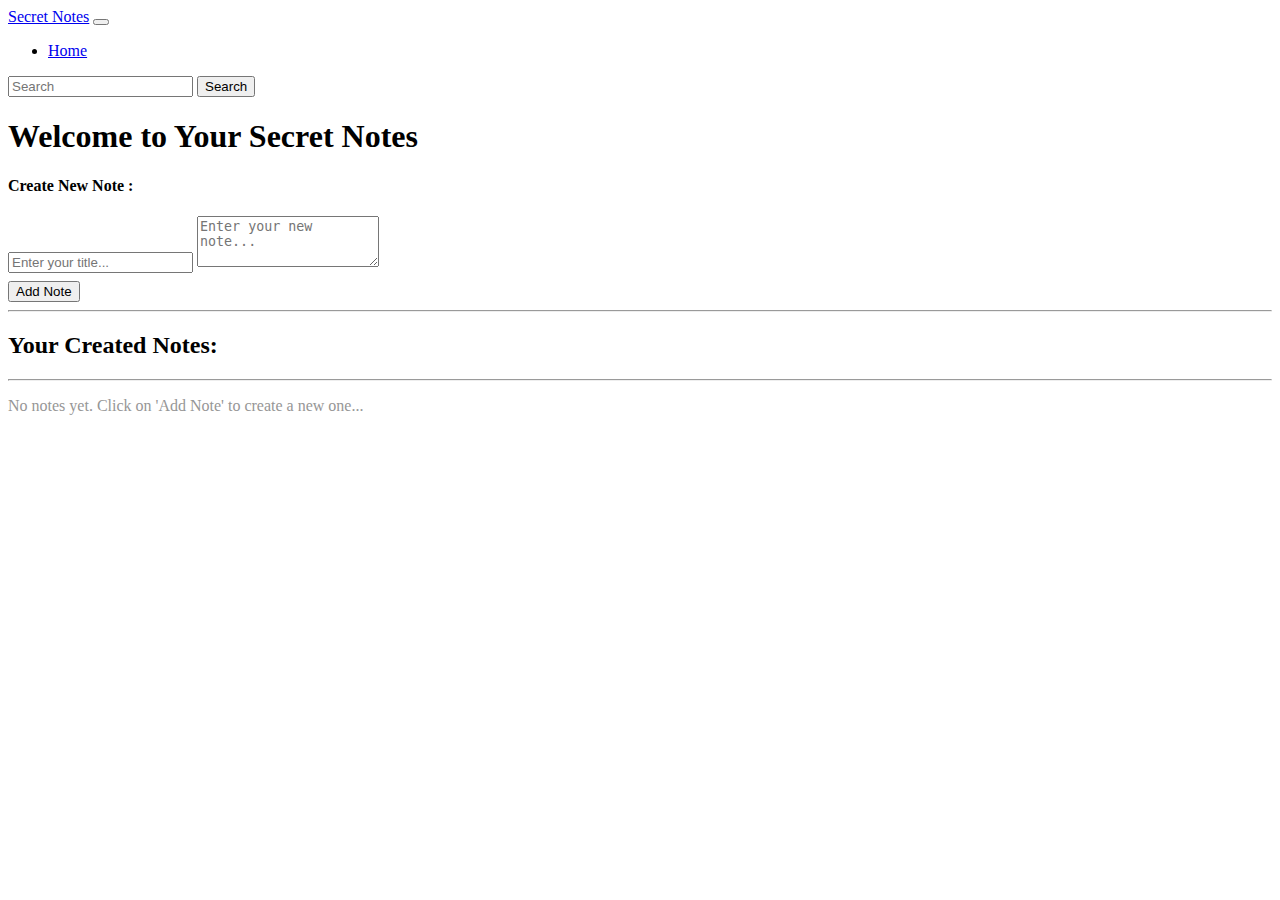
<file: Notes App/index.html>
<!DOCTYPE html>
<html lang="en">
<head>
    <meta charset="UTF-8">
    <meta http-equiv="X-UA-Compatible" content="IE=edge">
    <meta name="viewport" content="width=device-width, initial-scale=1.0">
    <title>Secret Notes</title>
    <link href="https://cdn.jsdelivr.net/npm/bootstrap@5.0.2/dist/css/bootstrap.min.css" rel="stylesheet" integrity="sha384-EVSTQN3/azprG1Anm3QDgpJLIm9Nao0Yz1ztcQTwFspd3yD65VohhpuuCOmLASjC" crossorigin="anonymous">
</head>
<body>
    <nav class="navbar navbar-expand-lg navbar-dark bg-dark">
        <div class="container-fluid">
          <a class="navbar-brand" href="#">Secret Notes</a>
          <button class="navbar-toggler" type="button" data-bs-toggle="collapse" data-bs-target="#navbarSupportedContent" aria-controls="navbarSupportedContent" aria-expanded="false" aria-label="Toggle navigation">
            <span class="navbar-toggler-icon"></span>
          </button>
          <div class="collapse navbar-collapse" id="navbarSupportedContent">
            <ul class="navbar-nav me-auto mb-2 mb-lg-0">
              <li class="nav-item">
                <a class="nav-link active" aria-current="page" href="#">Home</a>
              </li>
            </ul>
            <form class="d-flex">
              <input id="searchBar" class="form-control me-2" type="search" placeholder="Search" aria-label="Search">
              <button id="searchBtn" class="btn btn-outline-success" type="submit">Search</button>
            </form>
          </div>
        </div>
        </nav>

      <div class="container my-3">
          <h1>Welcome to Your Secret Notes</h1>
            <div class="card">
                <div class="card-body">
                  <h4 class="card-title">Create New Note : </h5>
                  <div class="mb-3">
                    <input class="form-control" id="addTitle" placeholder="Enter your title..." style="margin-bottom: 8px;">
                    
                    <textarea class="form-control" id="addText" rows="3" placeholder="Enter your new note..."></textarea>
                  </div>
                  <button class="btn btn-primary" id="addBtn">Add Note</button>
                </div>
            </div>
            <hr>
            <h2>Your Created Notes:</h2>
            <hr>

            <div id="notes" class="container-fluid row">
                
            </div>

        </div>
        

        
</body>
<script src="script.js"></script>
<script src="https://cdn.jsdelivr.net/npm/@popperjs/core@2.9.2/dist/umd/popper.min.js" integrity="sha384-IQsoLXl5PILFhosVNubq5LC7Qb9DXgDA9i+tQ8Zj3iwWAwPtgFTxbJ8NT4GN1R8p" crossorigin="anonymous"></script>
<script src="https://cdn.jsdelivr.net/npm/bootstrap@5.0.2/dist/js/bootstrap.min.js" integrity="sha384-cVKIPhGWiC2Al4u+LWgxfKTRIcfu0JTxR+EQDz/bgldoEyl4H0zUF0QKbrJ0EcQF" crossorigin="anonymous"></script>
</html>
</file>
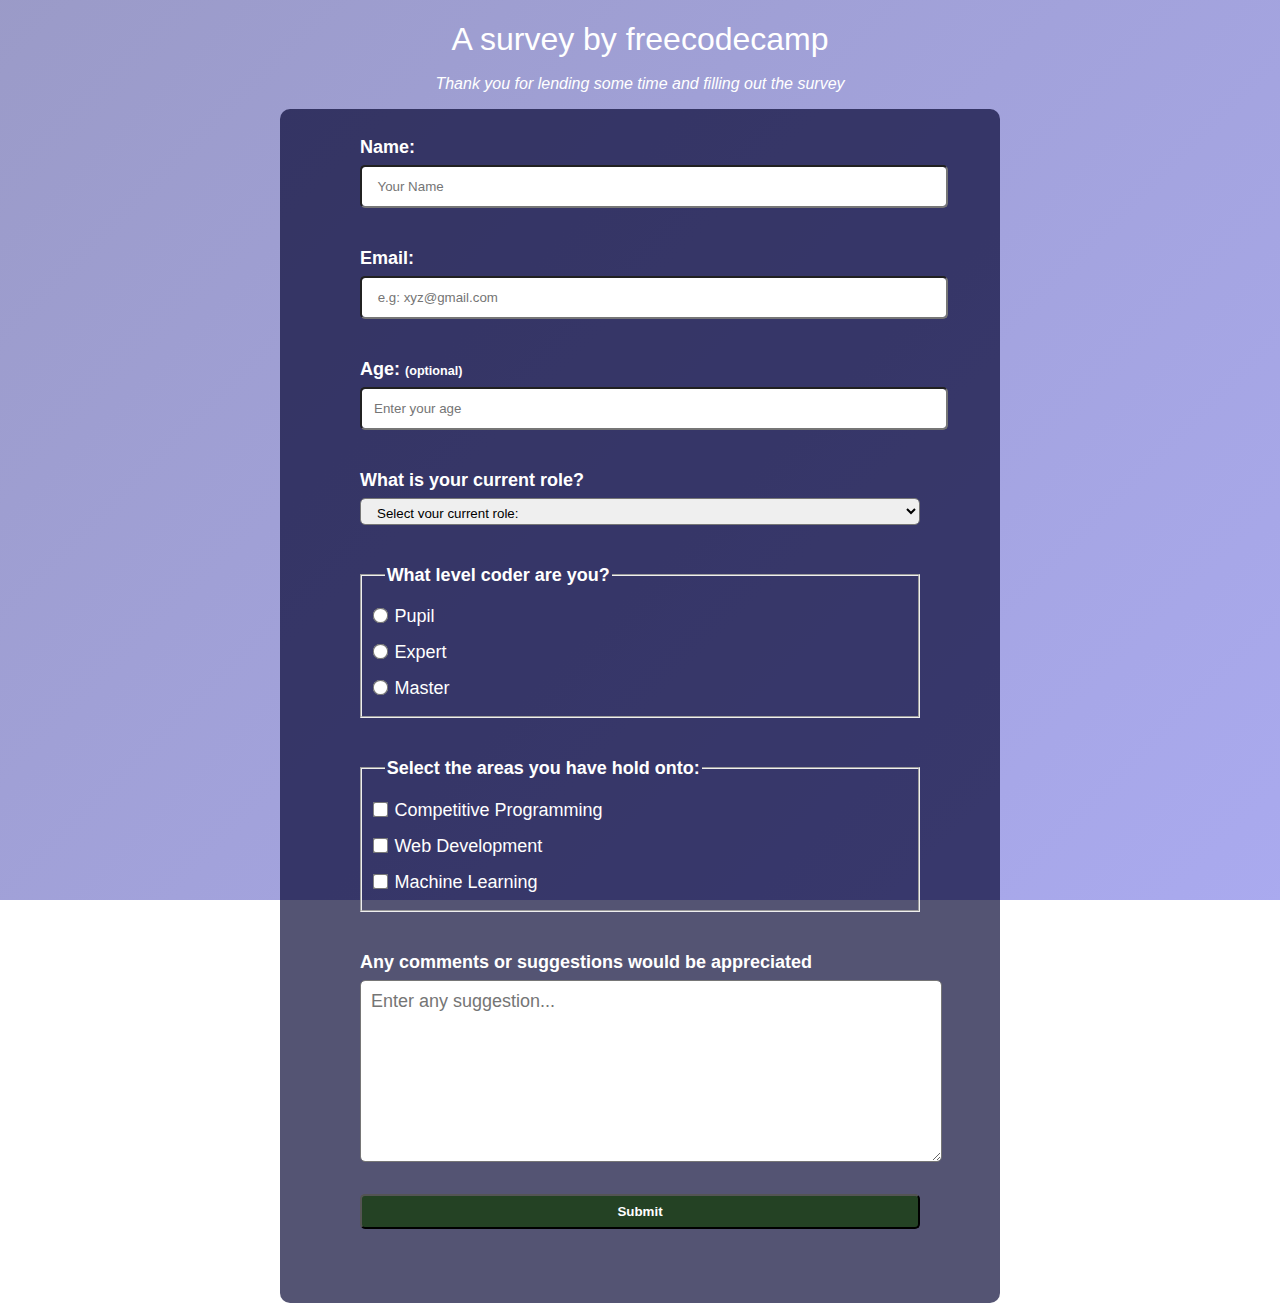
<file: Survey Form/index.html>
<!DOCTYPE html>
<html lang="en">
<head>
    <meta charset="UTF-8">
    <meta http-equiv="X-UA-Compatible" content="IE=edge">
    <meta name="viewport" content="width=device-width, initial-scale=1.0">
    <title>The Survey Form</title>
    <link rel="stylesheet" href="styles.css">
</head>
<body>
    <header><h1 id="title">A survey by freecodecamp</h1>
        <p id="description">Thank you for lending some time and filling out the survey</p>
    </header>
    <div class="section">
        <form id="survey-form">
            <label for="name" id="name-label"><strong>Name:</strong></label><br>
            <input id="name" type="text" placeholder=" Your Name" required><br>
            <label for="email" id="email-label"><strong>Email:</strong></label><br>
            <input type="email" id="email" placeholder=" e.g: xyz@gmail.com" required><br>
            <label for="age" id="number-label"><strong>Age: <span>(optional)</span></strong></label>
            <input type="number" min="10" max="100" id="number" placeholder="Enter your age"><br>
            <label for="dropdown" id="dropdown-label"><strong>What is your current role?</strong></label><br>
            <select id="dropdown" name="role" required>
                <option disabled selected value="disabled">Select your current role:</option>
                <option value="student">Student</option>
                <option value="part">Part time job</option>
                <option value="full">Full time job</option>
                <option value="no">Prefer not to say</option>
                <option value="other">Other</option>
            </select><br>
            <fieldset>
                <legend><strong>What level coder are you?</strong></legend>
                <input id="newbie" type="radio" name="levels" value="newbie" class="dots" required>
                <label for="newbie" class="radio-label">Pupil</label><br>
                <input id="intermediate" type="radio" name="levels" value="intermediate" class="dots" required>
                <label for="intermediate" class="radio-label">Expert</label><br>
                <input id="master" type="radio" name="levels" value="master" class="dots" required>
                <label for="master" class="radio-label">Master</label>
              </fieldset><br>
            <fieldset>
                <legend><strong>Select the areas you have hold onto:</strong></legend>
                <input id="cp" type="checkbox" name="fields" value="cp" class="dots">
                <label for="cp" class="checkbox-label">Competitive Programming</label><br>
                <input id="webd" type="checkbox" name="fields" value="webd" class="dots">
                <label for="webd" class="checkbox-label">Web Development</label><br>
                <input id="ml" type="checkbox" name="fields" value="ml" class="dots">
                <label for="ml" class="checkbox-label">Machine Learning</label>
              </fieldset><br>   
            <label for="comments"><strong>Any comments or suggestions would be appreciated</strong></label><br>
            <textarea placeholder="Enter any suggestion..." id="comment"></textarea><br>
            <input type="submit" id="submit"><br><br>

        </form>
    </div>
</body>
</html>
</file>
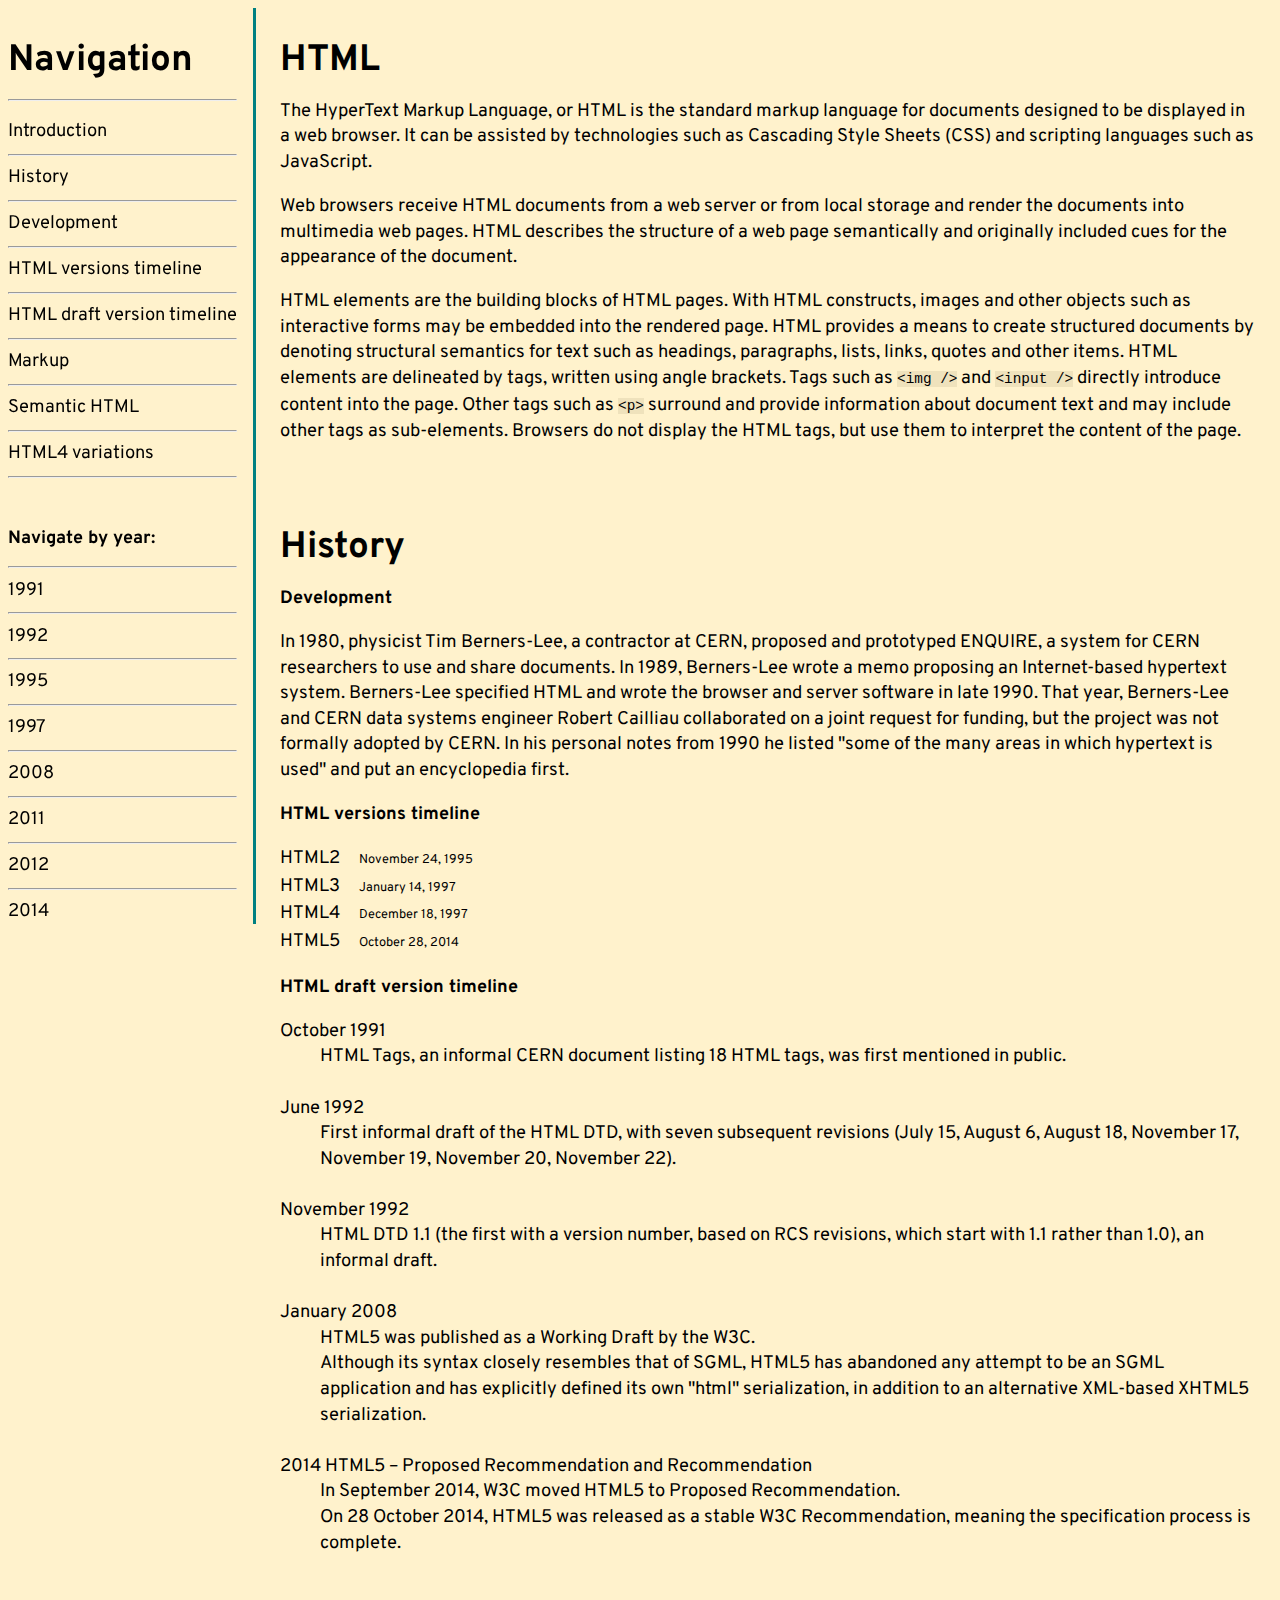
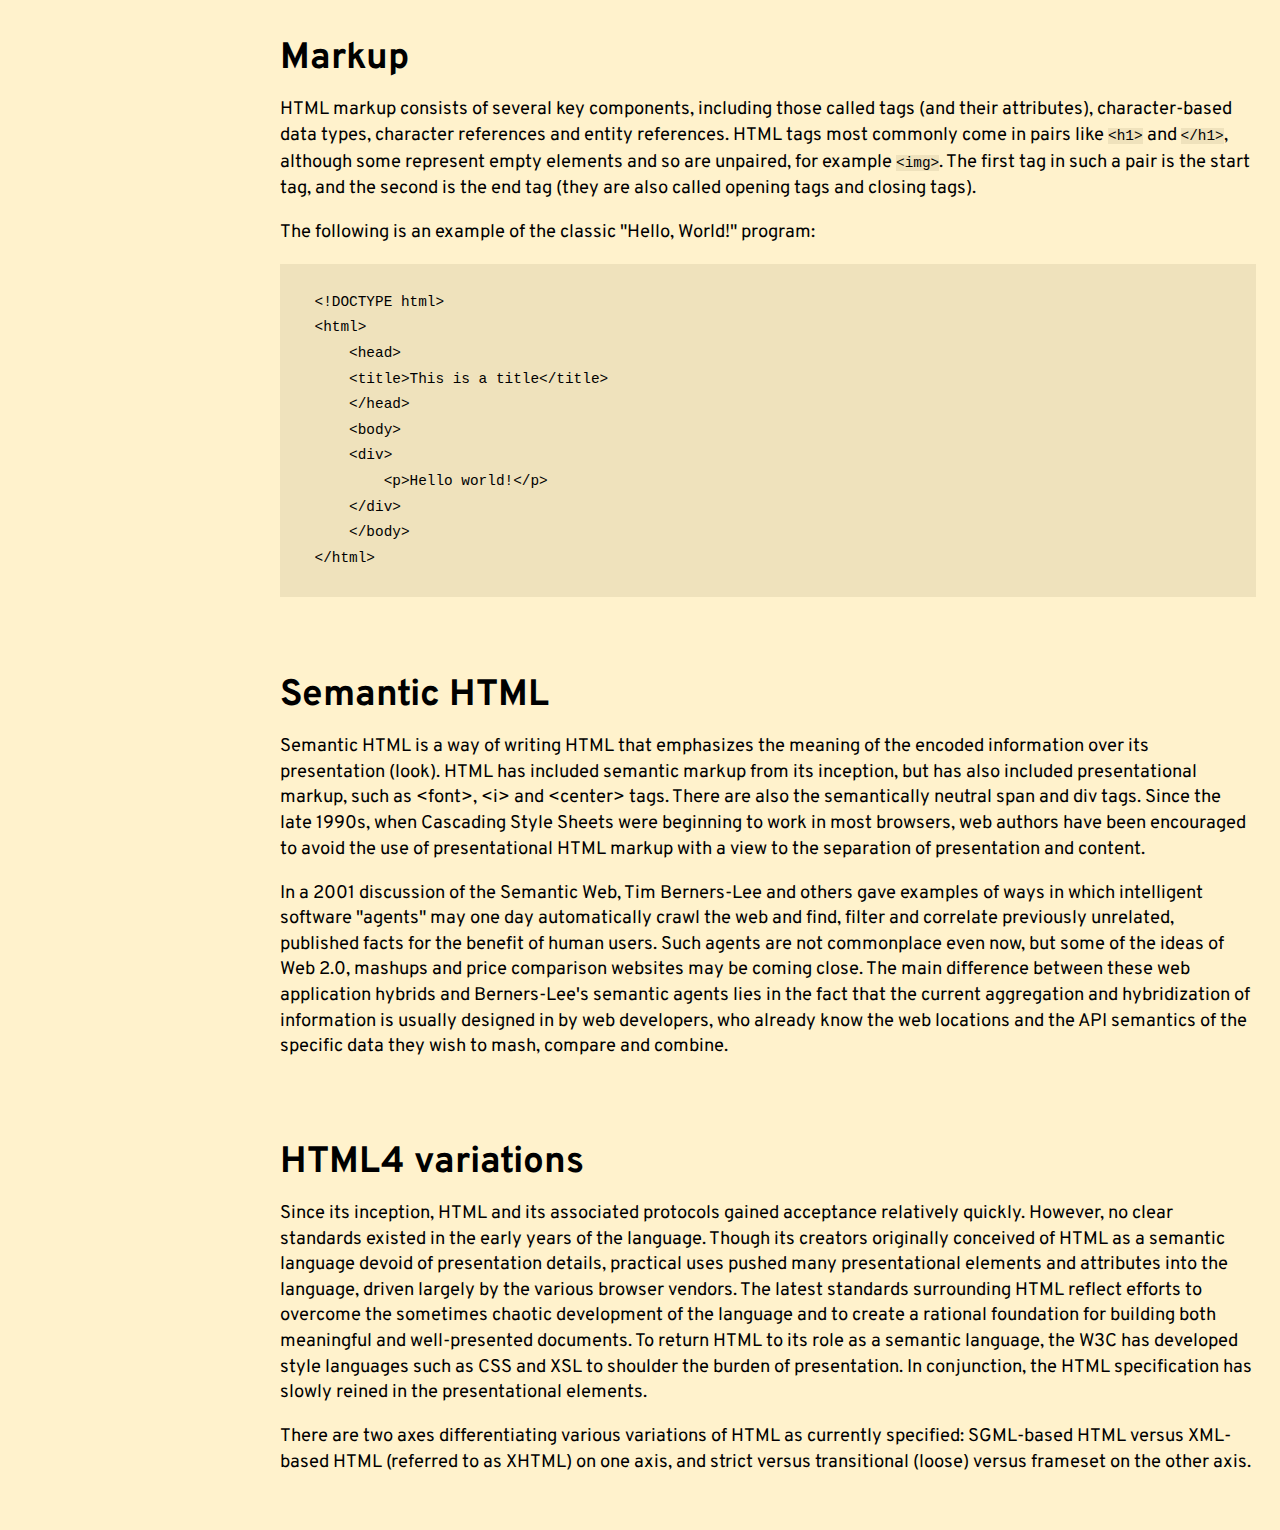
<file: Technical Documentation/index.html>
<!DOCTYPE html>
<html lang="en">
<head>
    <meta charset="UTF-8">
    <meta http-equiv="X-UA-Compatible" content="IE=edge">
    <meta name="viewport" content="width=device-width, initial-scale=1.0">
    <title>HTML</title>
    <link rel="stylesheet" href="styles.css">
</head>
<body>
    <nav id="navbar"><h1><header>Navigation</header></h1><hr>
        <ul>
            <li><a class="nav-link" href="#HTML">Introduction</a></li><hr>
            <li><a class="nav-link" href="#History">History</a></li><hr>
            <li><a href="#Development">Development</a></li><hr>
            <li><a href="#HTML-versions-timeline">HTML versions timeline</a></li><hr>
            <li><a href="#HTML-draft-version-timeline">HTML draft version timeline</a></li><hr>
            <li><a class="nav-link" href="#Markup">Markup</a></li><hr>
            <li><a class="nav-link" href="#Semantic_HTML">Semantic HTML</a></li><hr>
            <li><a class="nav-link" href="#HTML4_variations">HTML4 variations</a></li><hr>
            <li><a href="#"><h2>Navigate by year:</h2></a></li><hr>
            <li><a href="#1991">1991</a></li><hr>
            <li><a href="#1992">1992</a></li><hr>
            <li><a href="#1995">1995</a></li><hr>
            <li><a href="#1997">1997</a></li><hr>
            <li><a href="#2008">2008</a></li><hr>
            <li><a href="#2011">2011</a></li><hr>
            <li><a href="#2012">2012</a></li><hr>
            <li><a href="#2014">2014</a></li><hr>
            
        </ul>

    </nav>
    <main id="main-doc">
        <section class="main-section" id="HTML">
            <header><h1>HTML</h1></header>
            <p>The HyperText Markup Language, or HTML is the standard markup language for documents designed to be
                 displayed in a web browser. It can be assisted by technologies such as Cascading Style Sheets (CSS) 
                 and scripting languages such as JavaScript.</p>
            <p>Web browsers receive HTML documents from a web server or from local storage and render the documents
                 into multimedia web pages. HTML describes the structure of a web page semantically and originally 
                 included cues for the appearance of the document.</p>
                 <p>HTML elements are the building blocks of HTML pages. With HTML constructs, images and other objects
                      such as interactive forms may be embedded into the rendered page. HTML provides a means to create 
                      structured documents by denoting structural semantics for text such as headings, paragraphs, lists,
                       links, quotes and other items. HTML elements are delineated by tags, written using angle brackets.
                        Tags such as <code>&lt;img /&gt;</code> and <code>&lt;input /&gt;</code> directly introduce content into the page.
                         Other tags such as <code>&lt;p&gt;</code>
                             surround and provide information about document text and may include other tags as sub-elements.
                              Browsers do not display the HTML tags, but use them to interpret the content of the page.</p>
        </section>
        <section class="main-section" id="History">
            <header><h1>History</h1></header>
            <section>
                <header id="Development"><h2>Development</h2></header>
                <p>In 1980, physicist Tim Berners-Lee, a contractor at CERN, proposed and prototyped ENQUIRE, 
                    a system for CERN researchers to use and share documents. In 1989, Berners-Lee wrote a memo
                     proposing an Internet-based hypertext system. Berners-Lee specified HTML and wrote the browser
                      and server software in late 1990. That year, Berners-Lee and CERN data systems engineer Robert
                       Cailliau collaborated on a joint request for funding, but the project was not formally adopted
                        by CERN. In his personal notes from 1990 he listed "some of the many areas in which hypertext
                         is used" and put an encyclopedia first.</p>
            </section>
            <section>
                <header><h2 id="HTML-versions-timeline">HTML versions timeline</h2></header>
                <ul>
                    <li>HTML2&emsp; <span class="li-item">November 24, 1995</span></li>
                    <li>HTML3&emsp; <span>January 14, 1997</span></li>
                    <li>HTML4&emsp; <span>December 18, 1997</span></li>
                    <li>HTML5&emsp; <span>October 28, 2014</span></li>
                </ul>
                <header><h2 id="HTML-draft-version-timeline">HTML draft version timeline</h2></header>
                <ul>
                    <li>October 1991</li>
                    <dd>HTML Tags, an informal CERN document listing 18 HTML tags, was first mentioned in public.</dd><br>
                    <li>June 1992</li>
                    <dd>First informal draft of the HTML DTD, with seven subsequent revisions 
                        (July 15, August 6, August 18, November 17, November 19, November 20, November 22).</dd><br>
                    <li>November 1992<br><dd>HTML DTD 1.1 (the first with a version number, based on RCS revisions,
                         which start with 1.1 rather than 1.0), an informal draft.</dd></li><br>
                         <li>January 2008<br><dd>
                            HTML5 was published as a Working Draft by the W3C.<br>
                            Although its syntax closely resembles that of SGML, HTML5 has abandoned any
                             attempt to be an SGML application and has explicitly defined its own "html" serialization,
                              in addition to an alternative XML-based XHTML5 serialization.</dd></li><br>
                              <li><dt>2014 HTML5 – Proposed Recommendation and Recommendation</dt>
                            <dd>In September 2014, W3C moved HTML5 to Proposed Recommendation.<br>
                                On 28 October 2014, HTML5 was released as a stable W3C Recommendation, meaning the specification process is complete.</dd></li>
                </ul>
            </section>
        </section>
        <section class="main-section" id="Markup">
            <header><h1>Markup</h1></header>
            <p>HTML markup consists of several key components, including those called tags (and their attributes),
                 character-based data types, character references and entity references. HTML tags most commonly come in pairs like
                 <code>&lt;h1&gt;</code> and <code>&lt;/h1&gt;</code>, although some represent empty elements and so are unpaired, for example
                 <code> &lt;img&gt;</code>. The first tag in such a pair is the start tag, and the second is the end tag (they are also called 
                 opening tags and closing tags).</p>
                 <p>The following is an example of the classic "Hello, World!" program:</p>
                 <code><div class="code"><pre>
                     
    &lt;!DOCTYPE html&gt;
    &lt;html&gt;
        &lt;head&gt;
        &lt;title&gt;This is a title&lt;/title&gt;
        &lt;/head&gt;
        &lt;body&gt;
        &lt;div&gt;
            &lt;p&gt;Hello world!&lt;/p&gt;
        &lt;/div&gt;
        &lt;/body&gt;
    &lt;/html&gt;
                    </pre></div></code>
        </section>
        <section class="main-section" id="Semantic_HTML">
            <header><h1>Semantic HTML</h1></header>
            <p>Semantic HTML is a way of writing HTML that emphasizes the meaning of the encoded information
                over its presentation (look). HTML has included semantic markup from its inception,
                but has also included presentational markup, such as &lt;font&gt;, &lt;i&gt; and &lt;center&gt;
                tags. There are also the semantically neutral span and div tags. Since the late 1990s, when Cascading
                Style Sheets were beginning to work in most browsers, web authors have been encouraged to avoid the use 
                of presentational HTML markup with a view to the separation of presentation and content.</p>
                <p>In a 2001 discussion of the Semantic Web, Tim Berners-Lee and others gave examples of ways 
                    in which intelligent software "agents" may one day automatically crawl the web and find, 
                    filter and correlate previously unrelated, published facts for the benefit of human users.
                    Such agents are not commonplace even now, but some of the ideas of Web 2.0, mashups and price 
                    comparison websites may be coming close. The main difference between these web application hybrids 
                    and Berners-Lee's semantic agents lies in the fact that the current aggregation and hybridization 
                    of information is usually designed in by web developers, who already know the web locations and the 
                    API semantics of the specific data they wish to mash, compare and combine.</p>
                </section>
                <section class="main-section" id="HTML4_variations">
                <header><h1>HTML4 variations</h1></header>
                <p>Since its inception, HTML and its associated protocols gained acceptance relatively quickly.
                     However, no clear standards existed in the early years of the language. Though its creators originally 
                     conceived of HTML as a semantic language devoid of presentation details, practical uses pushed many
                      presentational elements and attributes into the language, driven largely by the various browser vendors.
                       The latest standards surrounding HTML reflect efforts to overcome the sometimes chaotic development of 
                       the language and to create a rational foundation for building both meaningful and well-presented documents.
                        To return HTML to its role as a semantic language, the W3C has developed style languages such as CSS and XSL
                         to shoulder the burden of presentation. In conjunction, the HTML specification has slowly reined in the
                          presentational elements.</p>

                    <p>There are two axes differentiating various variations of HTML as currently specified:
                         SGML-based HTML versus XML-based HTML (referred to as XHTML) on one axis, and strict
                          versus transitional (loose) versus frameset on the other axis.</p>

        </section>

    </main>
</body>
</file>
<file: Survey Form/styles.css>
/* body::before {
        content: '';
        position: fixed;
        top: 0;
        left: 0;    
        height: 100%;
        width: 100%;
        z-index: -1;
        background: var(--color-darkblue);
        background-image: linear-gradient(
            115deg,
            rgba(58, 58, 158, 0.8),
            rgba(136, 136, 206, 0.7)
            ),
            url(https://cdn.freecodecamp.org/testable-projects-fcc/images/survey-form-background.jpeg);
        background-size: cover;
        background-repeat: no-repeat;
        background-position: center;
        } */


        body {
            /* position: relative; */
            max-width: 720px;
            margin: 10px auto;
            background-image:linear-gradient(135deg,rgba(26, 26, 129, 0.438),rgba(48, 48, 216, 0.411)),
            url(https://cdn.freecodecamp.org/testable-projects-fcc/images/survey-form-background.jpeg);
            font-family: Arial;
            color: white;
            background-size: cover;
             /* background-position: center; */
            /* background-repeat: no-repeat; */
            background-attachment: fixed; 
        }

        @media(max-width: 700px){
            body {
                max-width:100%;
                color: springgreen;
            }

        }

        /* @media (min-width: 720px) {
        body {
            max-width: 720px;
        }
        } */

        h1 {
            text-align: center;
            font-style: bold;
            font-weight: 500;
        }

        #description {
            /* background-color: lavender; */
            text-align: center;
            font-style: italic;
            /* font-weight: 500; */
            margin-top:-5px;
        }

        #survey-form {
            text-align: left;
            line-height: 2;
            background: rgba(3, 3, 49, 0.678);
            padding: 20px 10px 10px 10px;
            border-radius: 10px;
        }

        span {
            font-size: 0.7em;
        }

        label, legend {
            margin-left: 10%;
            font-size: 18px;
            /* margin-bottom: 20px; */
        }
        legend {
            margin-left: 2%;
        }

        fieldset {
            margin-left: 10%;
            margin-right: 10%;

        }
        
        input,select, textarea {
            display: block;
            padding: 0.375rem 0.75rem;
            margin-left: 10%;
            width:80%;
            height: 27px;
            border-radius: 5px;
            background-clip:padding-box;
        }
        input:focus,select:focus,textarea:focus {
            border-color: #80bdff;
            outline: 0;
            box-shadow: 0 0 0 0.2rem rgba(0, 123, 255, 0.25);
            }

        .dots {
            display:inline;
            margin-left:0;
            height:auto ;
            width:auto;
            transform: scale(1.2);
        }

        .radio-label, .checkbox-label {
            margin-left: auto;
            font-size: 18px;
        }

        textarea {
            height: 10rem;
            font-family: Arial;
            font-size: 18px;
            line-height: 1.3 em;
            padding: 0.625rem;
        }
        #submit {
            height:35px;
            background:hsl(120,30%,20%);
            font-weight: bold;
            display: block;
            /* padding: 0.75rem; */
            color: inherit;
            /* border-radius: 2px; */
            cursor: pointer;
        }
</file>
<file: Technical Documentation/styles.css>
@import url('https://fonts.googleapis.com/css2?family=Overpass&display=swap');

/* width */
::-webkit-scrollbar {
    width: 0.5rem;
  }
  
  /* Track */
  ::-webkit-scrollbar-track {
    background: #f1f1f1; 
  }
   
  /* Handle */
  ::-webkit-scrollbar-thumb {
    background: #888; 
  }
  
  /* Handle on hover */
  ::-webkit-scrollbar-thumb:hover {
    background: #555; 
  }

body {
    font-family: 'overpass', sans-serif;
    font-size: 1.15rem;
    line-height:1.6rem;
    background-color: #fff2cc;
    display:grid;
    grid-template-columns: 15rem auto;
    /* grid-template-areas: "navigation content"; */
    grid-column-gap: 1rem;

}

.main-section {
    padding: 1rem 1rem 2rem 1rem;
}

#main-doc {
    grid-column-start: 2;
}

#navbar {
    position:fixed;
    padding-top:1rem;
    padding-right: 1rem;
    grid-column-start: 1;
    border-right: solid;
    border-right-color:teal;
    overflow-y:scroll;
    height: 100%;

}

li h2 {
    margin-top: 3rem;
}


ul {
    list-style-type: none;
    padding-left: 0;
}

a {
    text-decoration: none;
    color: black;
    
}

h2 {
    font-size: large;
}

.code, code {
    background-color: #efe2bc;
}

ul span{
    font-size: 0.8rem;
}

code {
    font-size: 0.9rem;
}

@media(max-width:800px) {
    body {
        display:grid;
        grid-template-rows: 10rem auto;
        grid-row-gap: 1rem;
        grid-template-columns: 100%;
        grid-column-gap: 0;

        scroll-padding-top: 10rem;
    }

    #main-doc {
        grid-row-start: 2;
        grid-column-start: 1;
    }

    #navbar {
        position:relative;
        padding: 0 0 1rem 0;
        grid-row-start: 1;
        grid-column-start: 1;
        border-right: none;
        border-bottom: solid;
        border-bottom-width: 0.1rem;
        border-bottom-color: teal;
        overflow-y:scroll;
        height: 10rem;
        width:100%;
    }
}
</file>
